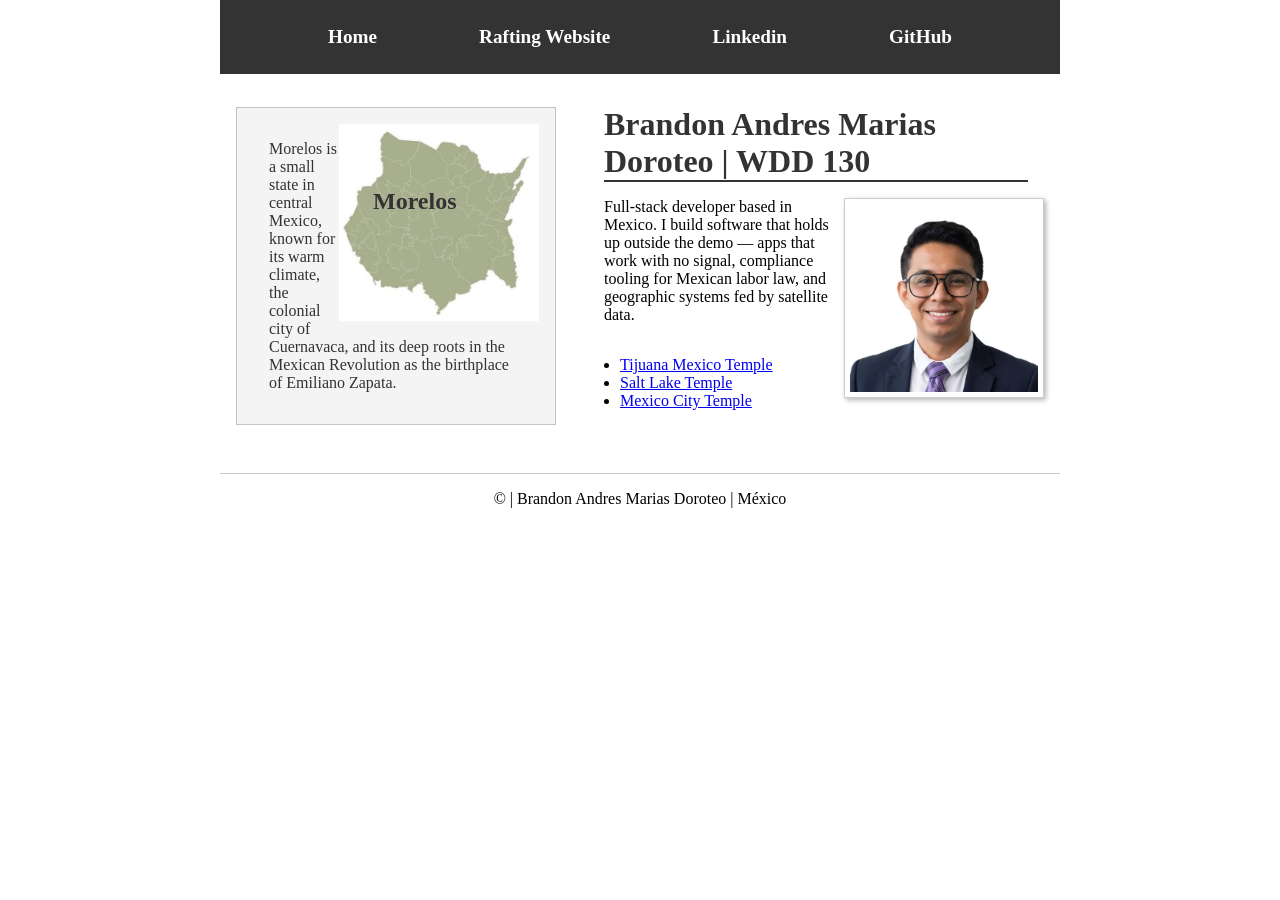
<file: index.html>
<!DOCTYPE html>
<html lang="en">

<head>
    <meta charset="UTF-8">
    <meta name="viewport" content="width=device-width, initial-scale=1.0">
    <meta name="description"
      content="Brandon Andres Marias Doroteo, a full-stack developer from Morelos, Mexico, showcasing his WDD 130 web design portfolio and coding projects.">
    <meta name="author" content="Brandon Andres Marias Doroteo">
    <title>Brandon Andres Marias Doroteo | WDD 130</title>
    <link rel="stylesheet" href="styles/styles.css">
</head>

<body>
    <header>
        <nav>
            <a href="#">Home</a>
            <a href="wwr/about.html">Rafting Website</a>
            <a href="https://www.linkedin.com/in/brandonmarias/" target="_blank"
              rel="noopener noreferrer">Linkedin</a>
            <a href="https://github.com/BrandonMarias" target="_blank"
              rel="noopener noreferrer">GitHub</a>
        </nav>
    </header>

    <div class="grid">
        <main>
            <h1>Brandon Andres Marias Doroteo | WDD 130</h1>
            <img src="images/profile.webp" alt="profile" width="200">
            <p>Full-stack developer based in Mexico. I build software that holds up outside the demo
                —
                apps that work with no signal, compliance tooling for Mexican labor law, and
                geographic systems
                fed by satellite data.</p>

            <ul class="box">
                <li><a href="https://www.churchofjesuschrist.org/temples/details/tijuana-mexico-temple?lang=spa"
                      target="_blank" rel="noopener noreferrer">Tijuana Mexico Temple</a></li>
                <li><a href="https://www.churchofjesuschrist.org/temples/details/salt-lake-temple?lang=spa"
                      target="_blank" rel="noopener noreferrer">Salt Lake Temple</a></li>
                <li><a href="https://www.churchofjesuschrist.org/temples/details/mexico-city-mexico-temple?lang=spa"
                      target="_blank" rel="noopener noreferrer">Mexico City Temple</a></li>
            </ul>
        </main>

        <aside class="box">
            <h2>Morelos</h2>
            <img src="./images/morelos.jpg" alt="Morelos">
            <p>Morelos is a small state in central Mexico, known for its warm
                climate, the colonial city of Cuernavaca, and its deep roots in the Mexican
                Revolution as the birthplace of Emiliano Zapata.</p>
        </aside>
    </div>

    <footer>
        <p>&copy; | Brandon Andres Marias Doroteo | México</p>
    </footer>
</body>

</html>
</file>
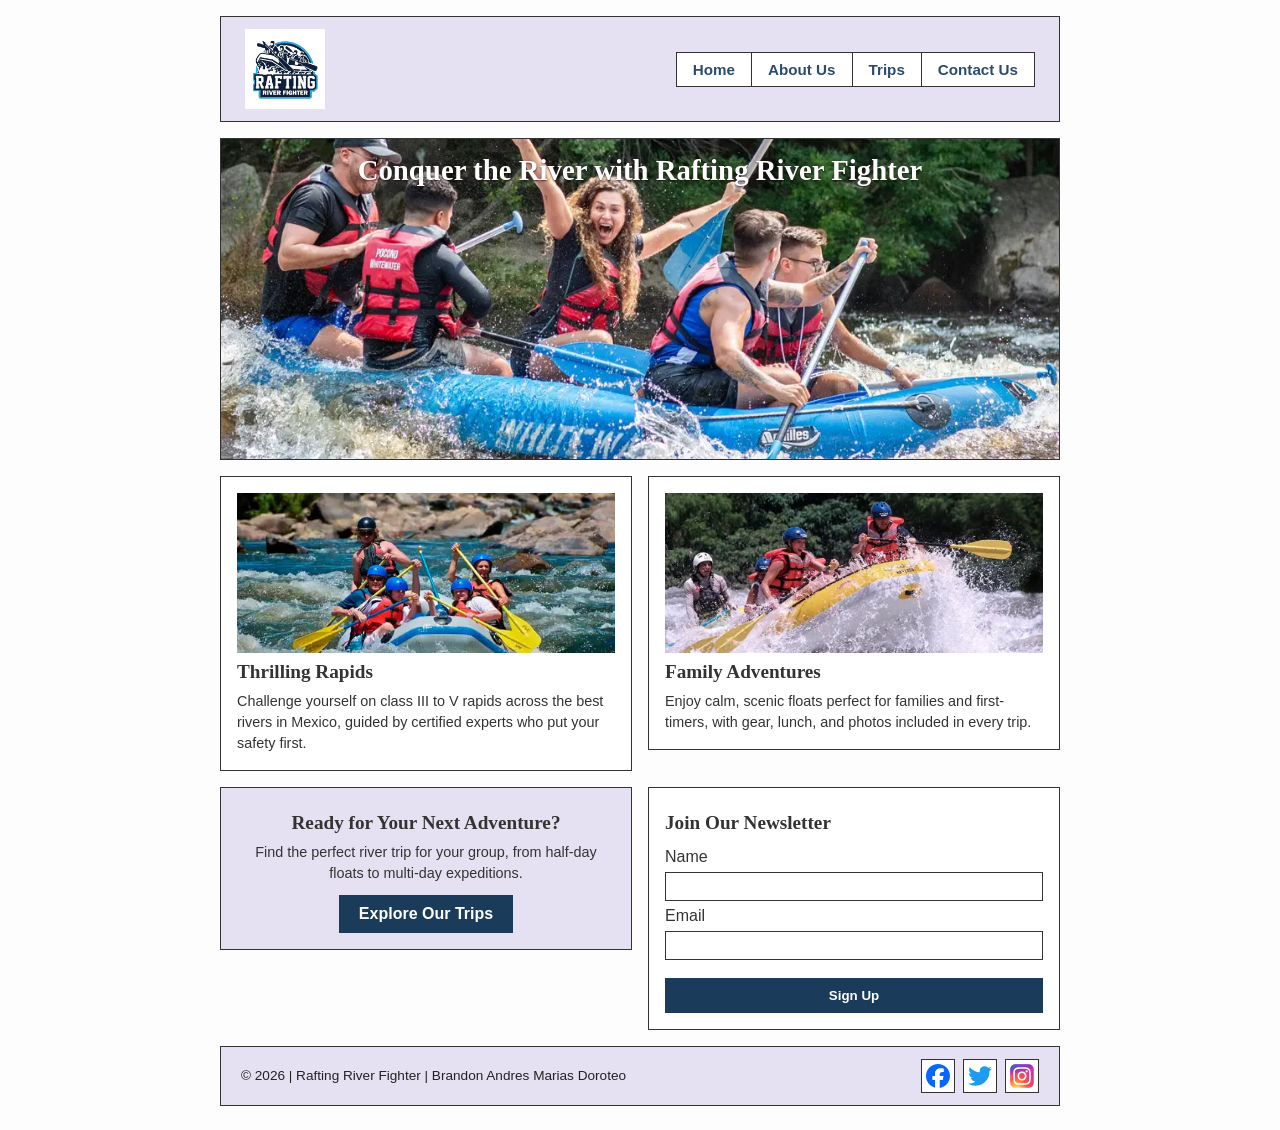
<file: wwr/index.html>
<!DOCTYPE html>
<html lang="en">

<head>
    <meta charset="UTF-8">
    <meta name="viewport" content="width=device-width, initial-scale=1.0">
    <title>Home | Rafting River Fighter</title>
    <meta name="description"
      content="Rafting River Fighter offers guided white water rafting trips in Mexico. Explore our adventures and sign up for our newsletter.">
    <meta name="author" content="Brandon Andres Marias Doroteo">
    <link rel="stylesheet" href="styles/rafting.css">
</head>

<body>
    <header>
        <img src="images/rafting-logo.webp" alt="White Water Rafting Logo" class="logo">
        <nav>
            <ul>
                <li><a href="index.html">Home</a></li>
                <li><a href="about.html">About Us</a></li>
                <li><a href="trips.html">Trips</a></li>
                <li><a href="contact.html">Contact Us</a></li>
            </ul>
        </nav>
    </header>

    <main>
        <div class="hero">
            <img src="images/rafting-hero.webp" alt="White water rafting boat descending rapids">
            <h1>Conquer the River with Rafting River Fighter</h1>
        </div>

        <section class="grid">
            <article>
                <img src="images/copalita-sm.webp" alt="Rafters paddling through Copalita rapids">
                <h2>Thrilling Rapids</h2>
                <p>Challenge yourself on class III to V rapids across the best rivers in Mexico, guided by certified experts who put your safety first.</p>
            </article>
            <article>
                <img src="images/jalcomulco-sm.webp" alt="Calm scenic float trip in Jalcomulco">
                <h2>Family Adventures</h2>
                <p>Enjoy calm, scenic floats perfect for families and first-timers, with gear, lunch, and photos included in every trip.</p>
            </article>
            <aside class="cta">
                <h2>Ready for Your Next Adventure?</h2>
                <p>Find the perfect river trip for your group, from half-day floats to multi-day expeditions.</p>
                <a href="trips.html" class="button">Explore Our Trips</a>
            </aside>
            <form class="newsletter" action="#" method="post">
                <h2>Join Our Newsletter</h2>
                <label for="name">Name</label>
                <input type="text" id="name" name="name" required>
                <label for="email">Email</label>
                <input type="email" id="email" name="email" required>
                <button type="submit" class="button">Sign Up</button>
            </form>
        </section>
    </main>

    <footer>
        <p>&copy; 2026 | Rafting River Fighter | Brandon Andres Marias Doroteo</p>
        <nav class="socialmedia">
            <a href="https://facebook.com" target="_blank" rel="noopener noreferrer">
                <img src="images/facebook-icon.svg" alt="Facebook Icon">
            </a>
            <a href="https://x.com" target="_blank" rel="noopener noreferrer">
                <img src="images/twitter-icon.svg" alt="X Icon">
            </a>
            <a href="https://instagram.com" target="_blank" rel="noopener noreferrer">
                <img src="images/instagram-icon.svg" alt="Instagram Icon">
            </a>
        </nav>
    </footer>
</body>

</html>
</file>
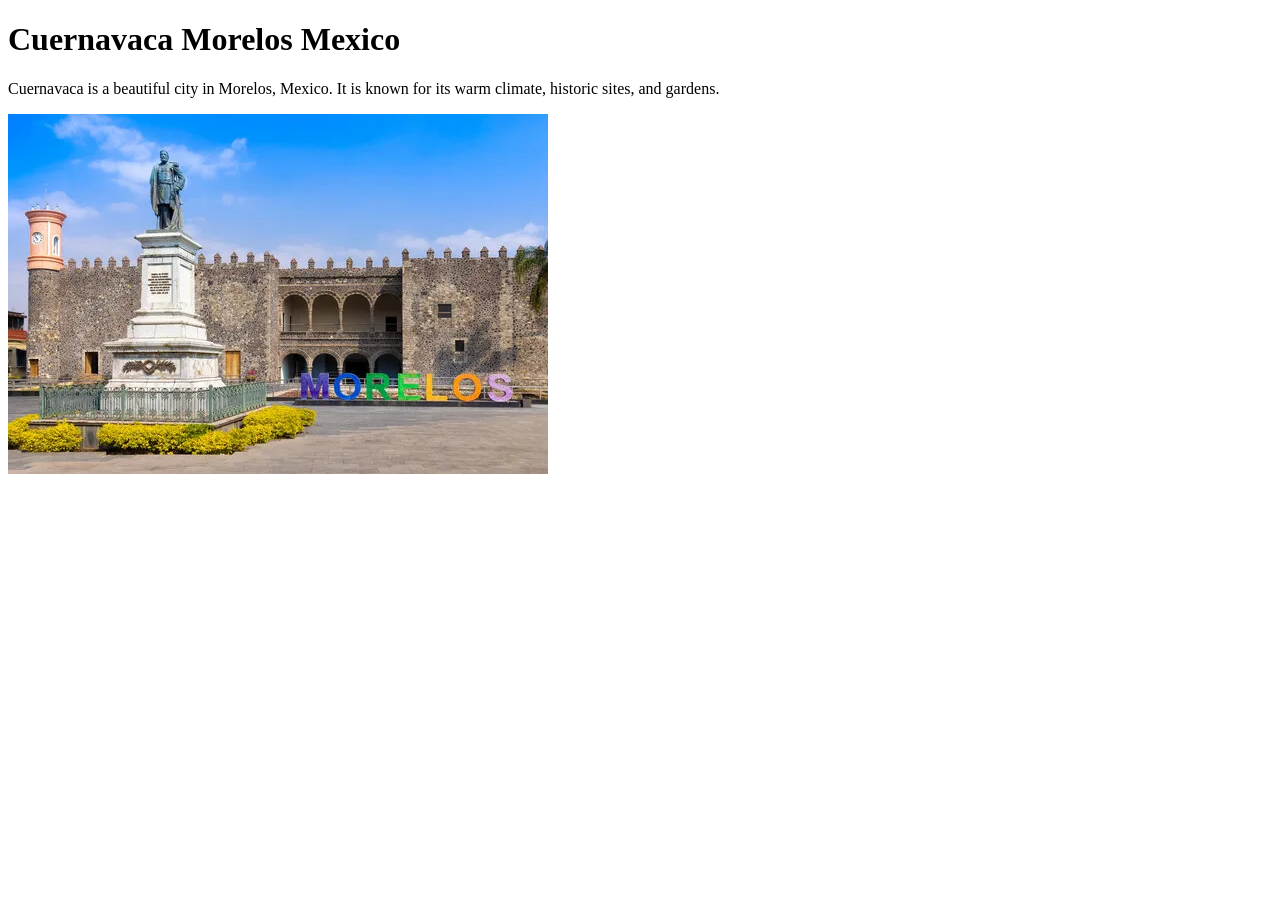
<file: week01/favorite-city.html>
<!DOCTYPE html>
<html lang="en">

<head>
    <meta charset="UTF-8">
    <meta name="viewport" content="width=device-width, initial-scale=1.0">
    <title>Favorite City</title>
</head>

<body>
    <h1>Cuernavaca Morelos Mexico</h1>
    <p>Cuernavaca is a beautiful city in Morelos, Mexico. It is known for its warm climate, historic
        sites, and gardens.</p>


    <img src="./images/cuerna.webp" alt="The Aba Nigeria Temple">

</body>
</file>
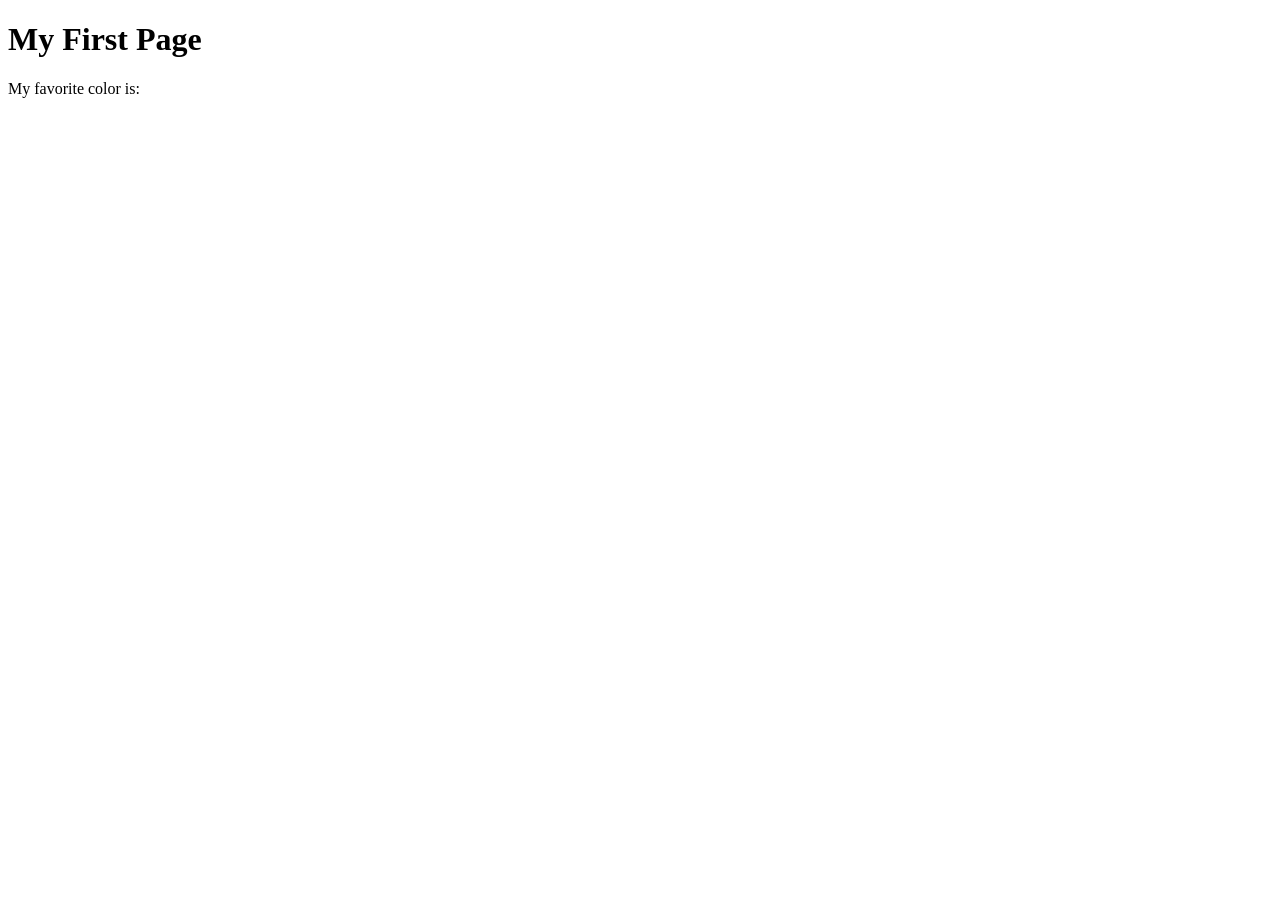
<file: week01/first-page.html>
<!DOCTYPE html>
<html lang="en">
<head>
    <meta charset="UTF-8">
    <meta name="viewport" content="width=device-width, initial-scale=1.0">
    <title>My First Page</title>
</head>
<body>
    <h1>My First Page</h1>
    <p>My favorite color is: </p>
</body>
</html>
</file>
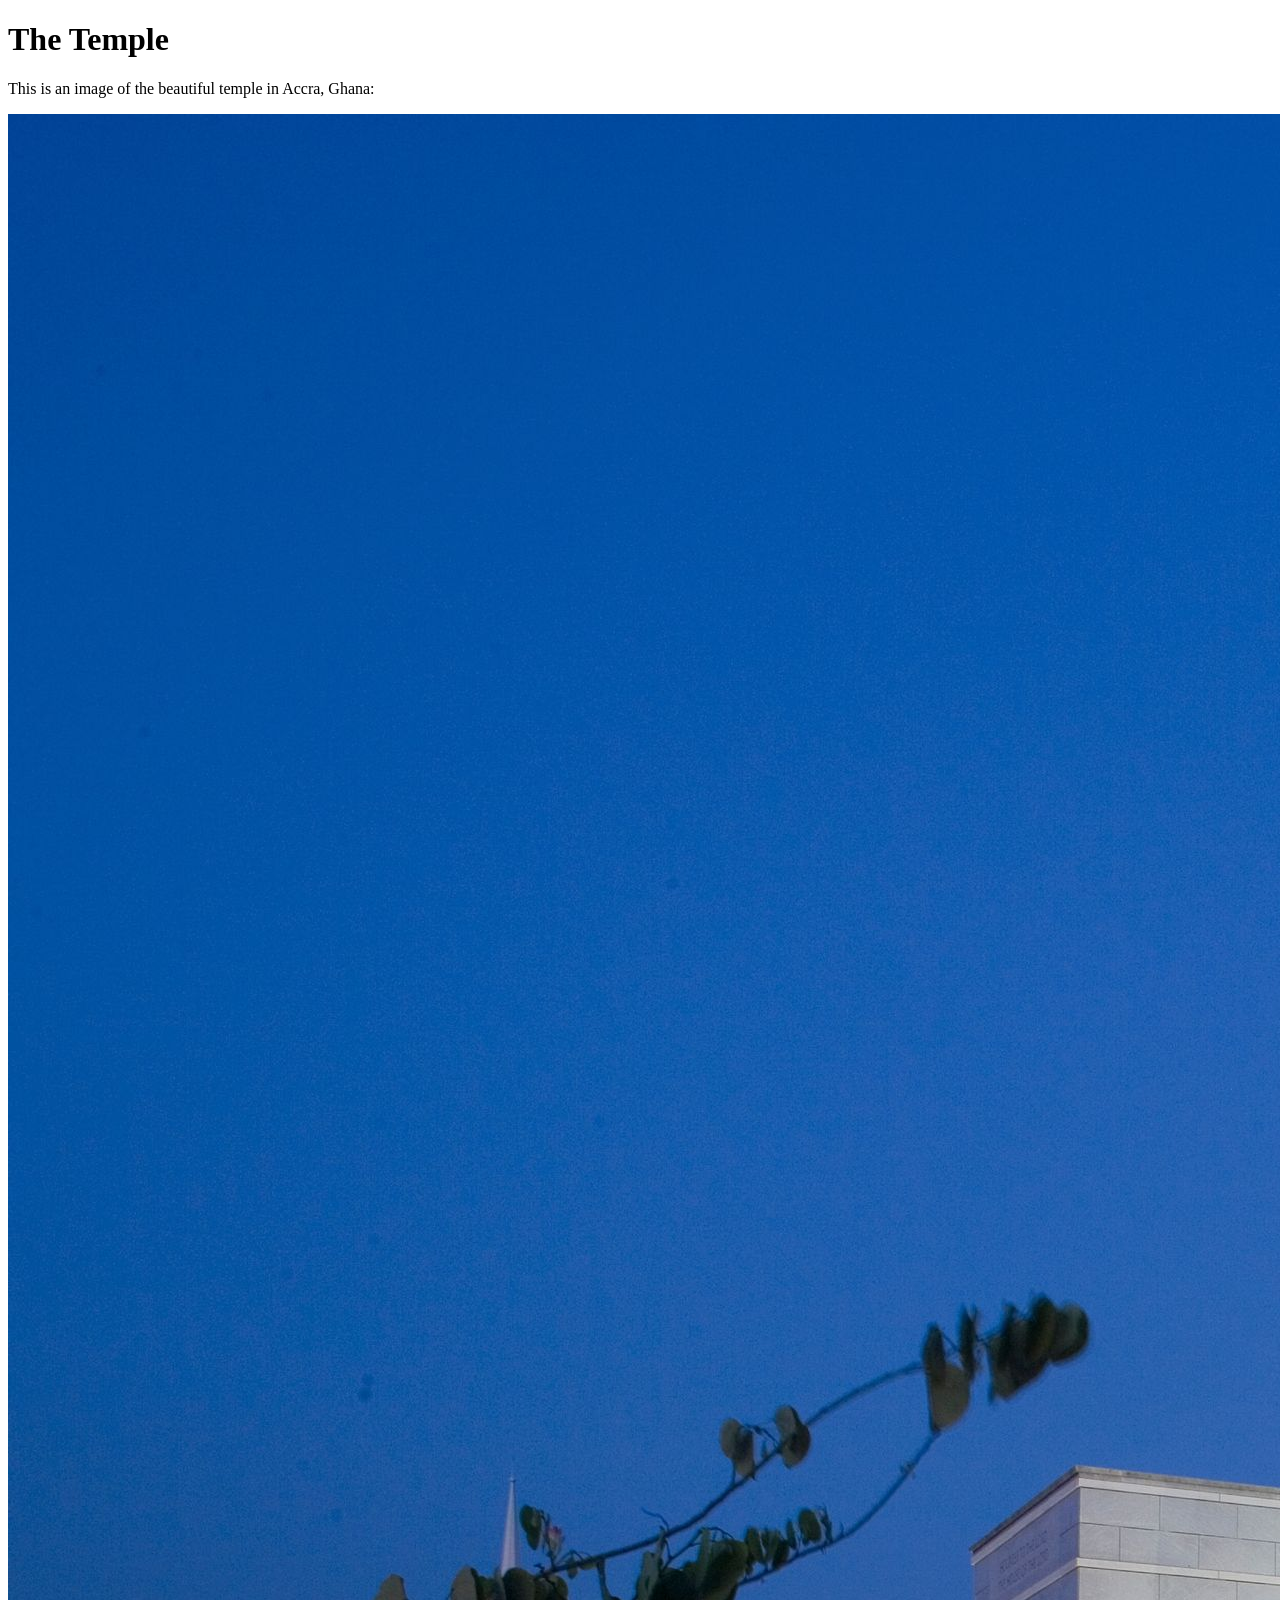
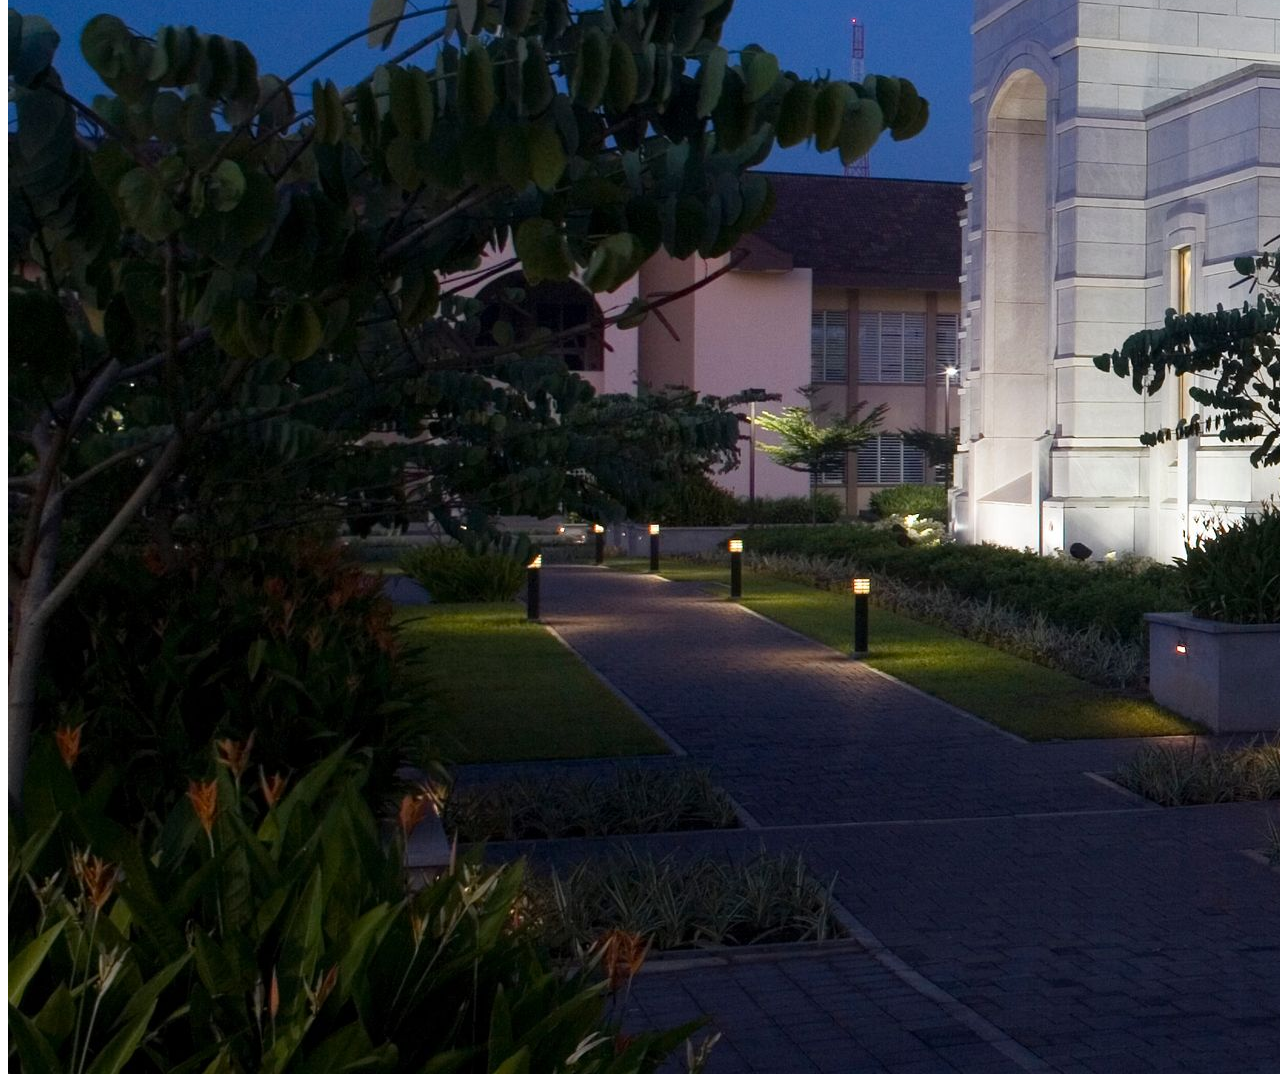
<file: week01/images.html>
<!DOCTYPE html>
<html lang="en">
<head>
    <meta charset="UTF-8">
    <meta name="viewport" content="width=device-width, initial-scale=1.0">
    <title>Temple Image</title>
</head>
<body>
    <h1>The Temple</h1>
    <p>This is an image of the beautiful temple in Accra, Ghana:</p>
    <img src="images/temple-large.jpeg" alt="The Accra Ghana Temple">
    
</body>
</html>
</file>
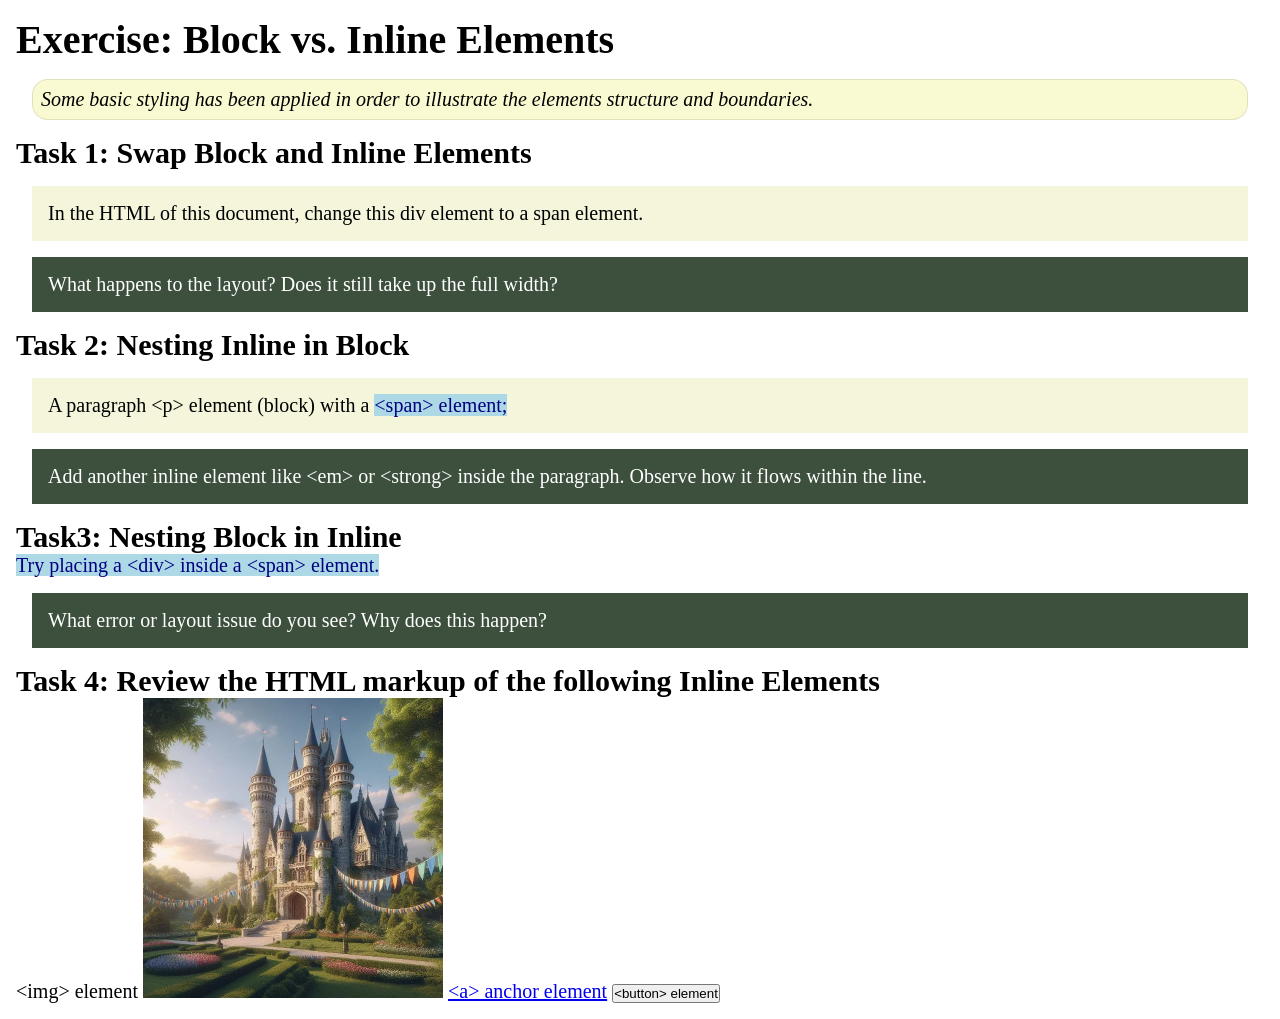
<file: week02/block-vs-inline.html>
<!DOCTYPE html>
<html lang="en">

<head>
    <meta charset="UTF-8">
    <meta name="viewport" content="width=device-width, initial-scale=1.0">
    <title>Exercise: Block vs. Inline Elements</title>
    <link rel="stylesheet" href="styles/block-vs-inline.css">
</head>

<body>
    <main>
        <h1>Exercise: Block vs. Inline Elements</h1>
        <p class="note">Some basic styling has been applied in order to illustrate the elements structure and
            boundaries.</p>

        <h2>Task 1: Swap Block and Inline Elements</h2>
        <div>In the HTML of this document, change this div element to a span element.</div>

        <p class="question">What happens to the layout? Does it still take up the full width?</p>

        <h2>Task 2: Nesting Inline in Block</h2>
        <p>A paragraph &lt;p&gt; element (block) with a <span>&lt;span&gt; element;</span></p>
        <p class="question">Add another inline element like &lt;em&gt; or &lt;strong&gt; inside the paragraph. Observe
            how it flows within the line.</p>

        <h2>Task3: Nesting Block in Inline</h2>
        <span>Try placing a &lt;div&gt; inside a &lt;span&gt; element.</span>
            <p class="question">What error or layout issue do you see? Why does this happen?</p>


            <h2>Task 4: Review the HTML markup of the following Inline Elements</h2>
        &lt;img&gt; element
        <img src="images/castle.webp" alt="placeholder image (images are inline)" width="300" height="300">
        <a href="https://churchofjesuschrist.org">&lt;a&gt; anchor element</a>
        <button type="button">&lt;button&gt; element</button>
    </main>
</body>

</html>
</file>
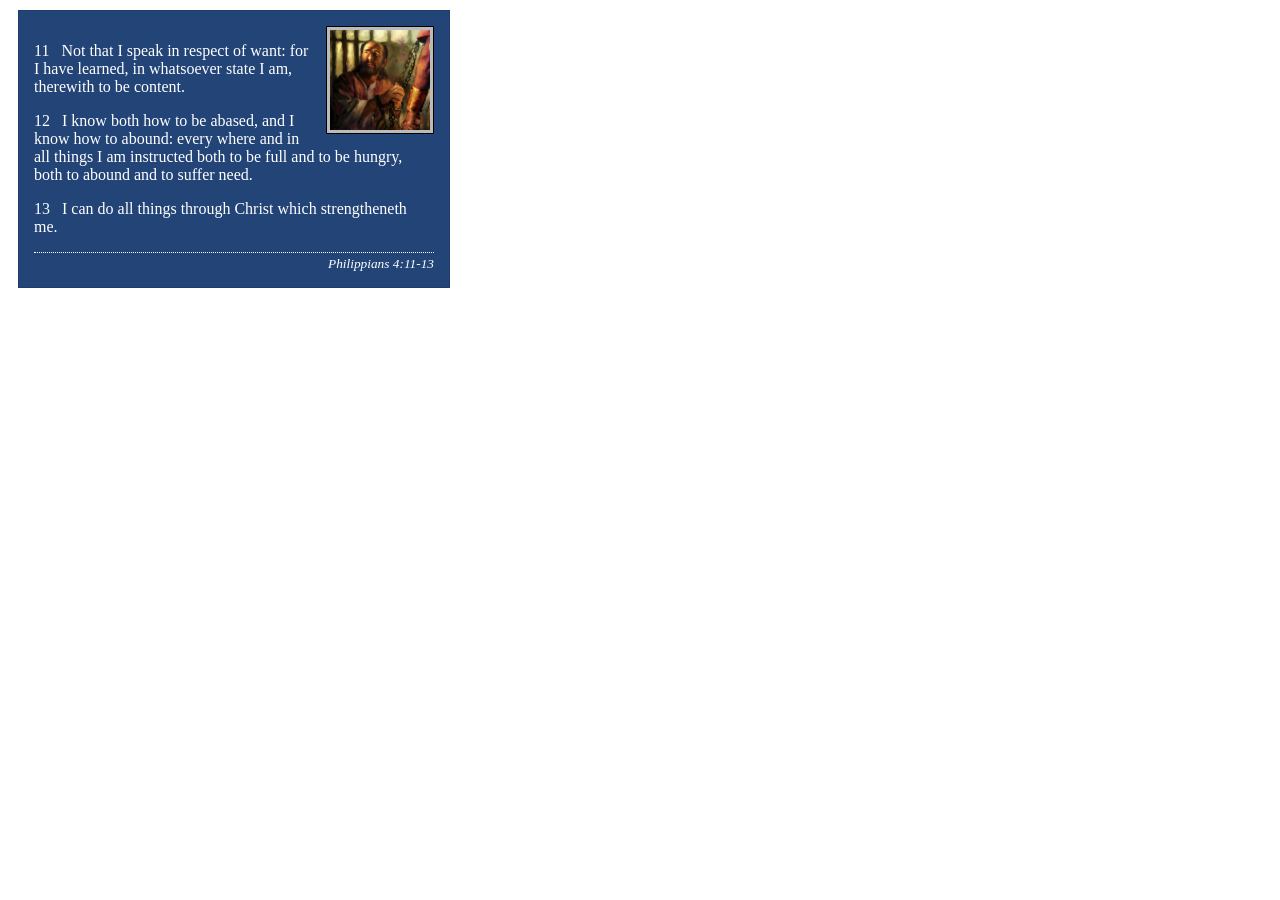
<file: week02/box-model-solution.html>
<!DOCTYPE html>
<html lang="en">
<head>
    <meta charset="UTF-8">
    <meta name="viewport" content="width=device-width, initial-scale=1.0">
    <title>Box Model Activity</title>
    <link rel="stylesheet" href="styles/box-model-solution.css">
</head>
<body>
    <main>
        <div class="callout">
            <img src="images/apostle-paul-imprisoned.webp" alt="Paul the Apostle - Imprisoned in Rome" width="200" height="200">
            <blockquote>
                <p>11 &nbsp; Not that I speak in respect of want: for I have learned, in whatsoever state I am, therewith to be content.</p>
                <p>12 &nbsp; I know both how to be abased, and I know how to abound: every where and in all things I am instructed both to be full and to be hungry, both to abound and to suffer need.</p>
                <p>13 &nbsp; I can do all things through Christ which strengtheneth me.</p>
            </blockquote>
            <cite>Philippians 4:11-13</cite>
        </div>
    </main>
</body>
</html>
</file>
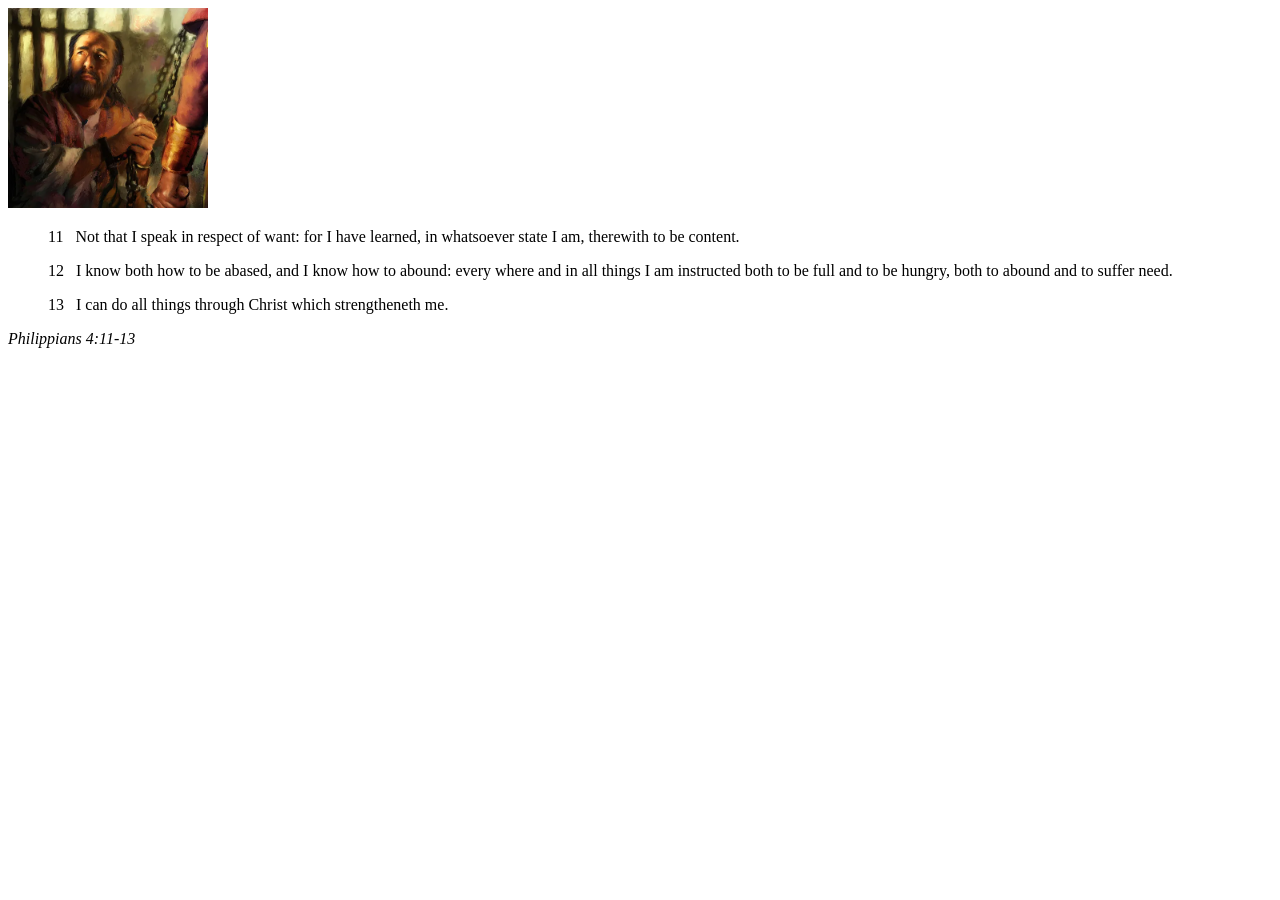
<file: week02/box-model.html>
<!DOCTYPE html>
<html lang="en">
<head>
    <meta charset="UTF-8">
    <meta name="viewport" content="width=device-width, initial-scale=1.0">
    <title>Box Model Activity</title>
</head>
<body>
    <main>
        <div class="callout">
            <img src="images/apostle-paul-imprisoned.webp" alt="Paul the Apostle - Imprisoned in Rome" width="200" height="200">
            <blockquote>
                <p>11 &nbsp; Not that I speak in respect of want: for I have learned, in whatsoever state I am, therewith to be content.</p>
                <p>12 &nbsp; I know both how to be abased, and I know how to abound: every where and in all things I am instructed both to be full and to be hungry, both to abound and to suffer need.</p>
                <p>13 &nbsp; I can do all things through Christ which strengtheneth me.</p>
            </blockquote>
            <cite>Philippians 4:11-13</cite>
        </div>
    </main>
</body>
</html>
</file>
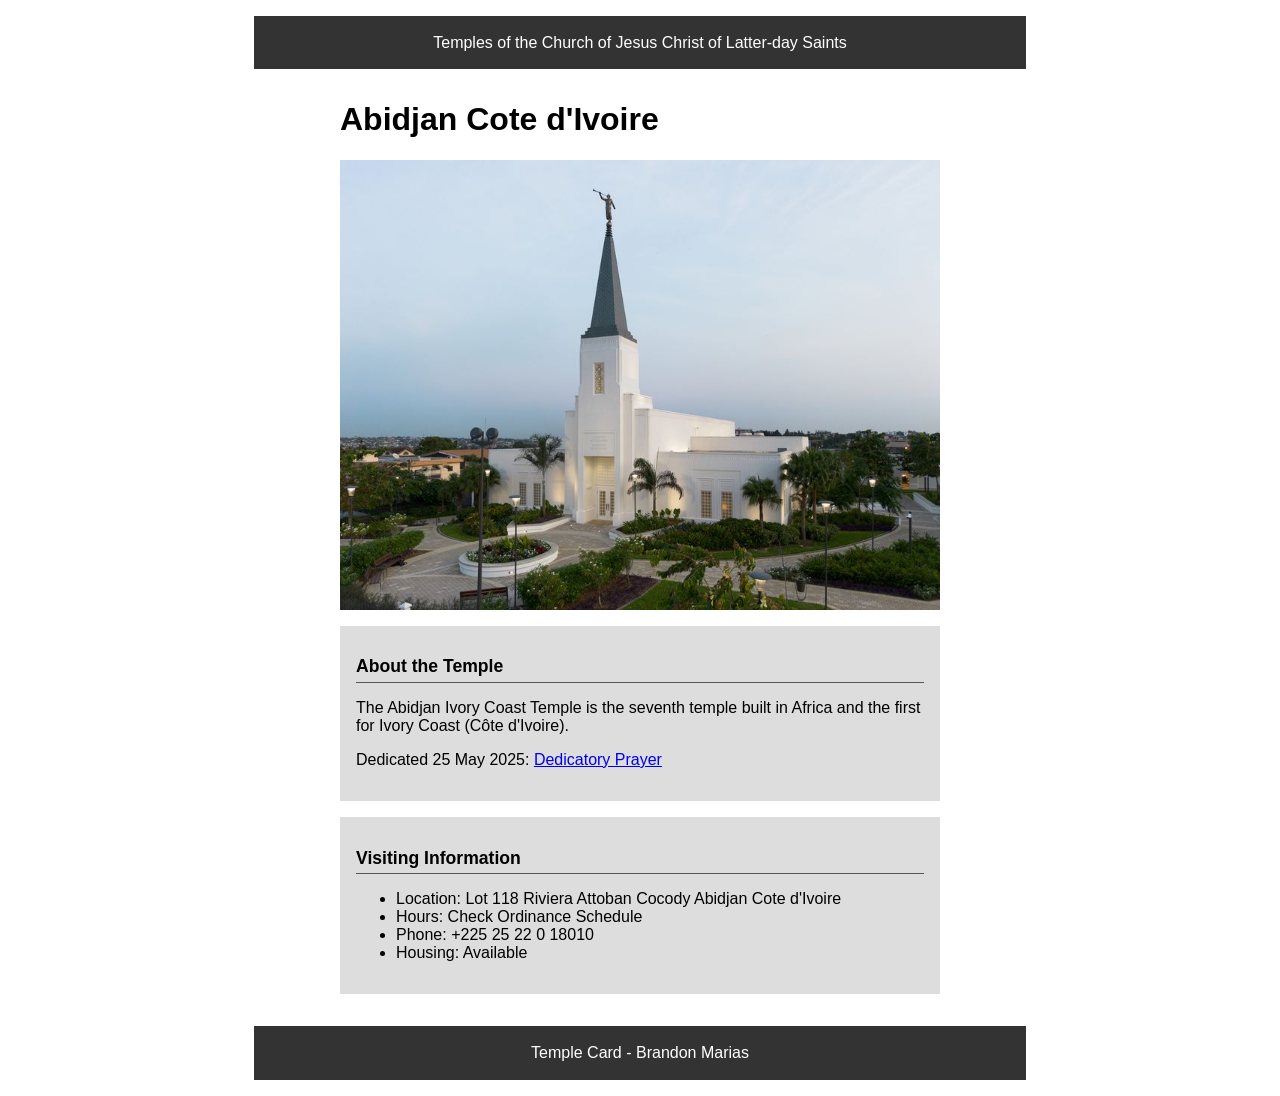
<file: week02/temple.html>
<!DOCTYPE html>
<html lang="en">

<head>
    <meta charset="UTF-8">
    <meta name="viewport" content="width=device-width, initial-scale=1.0">
    <link rel="stylesheet" href="styles/temple.css">
</head>

<body>
    <header>
        <p>Temples of the Church of Jesus Christ of Latter-day Saints</p>
    </header>
    <main>
        <h1>Abidjan Cote d'Ivoire</h1>
        <picture>
            <img src="images/abidjan-ivory-coast.jpeg" alt="Abidjan Cote d'Ivoire Temple">
        </picture>
        <section>
            <h2>About the Temple</h2>
            <p>The Abidjan Ivory Coast Temple is the seventh temple built in Africa and the first
                for Ivory Coast (Côte
                d'Ivoire).</p>
            <p>Dedicated 25 May 2025: <a
                  href="https://www.churchofjesuschrist.org/temples/dedicatory-prayer/abidjan-ivory-coast-temple/2025-05-25?lang=eng"
                  target="_blank" rel="noopener noreferrer">Dedicatory Prayer</a></p>
        </section>
        <section>
            <h2>Visiting Information</h2>
            <ul>
                <li>Location: Lot 118 Riviera Attoban Cocody Abidjan Cote d'Ivoire</li>
                <li>Hours: Check Ordinance Schedule</li>
                <li>Phone: +225 25 22 0 18010</li>
                <li>Housing: Available</li>
            </ul>
        </section>
    </main>
    <footer>
        <p>Temple Card - Brandon Marias</p>
    </footer>
</body>

</html>
</file>
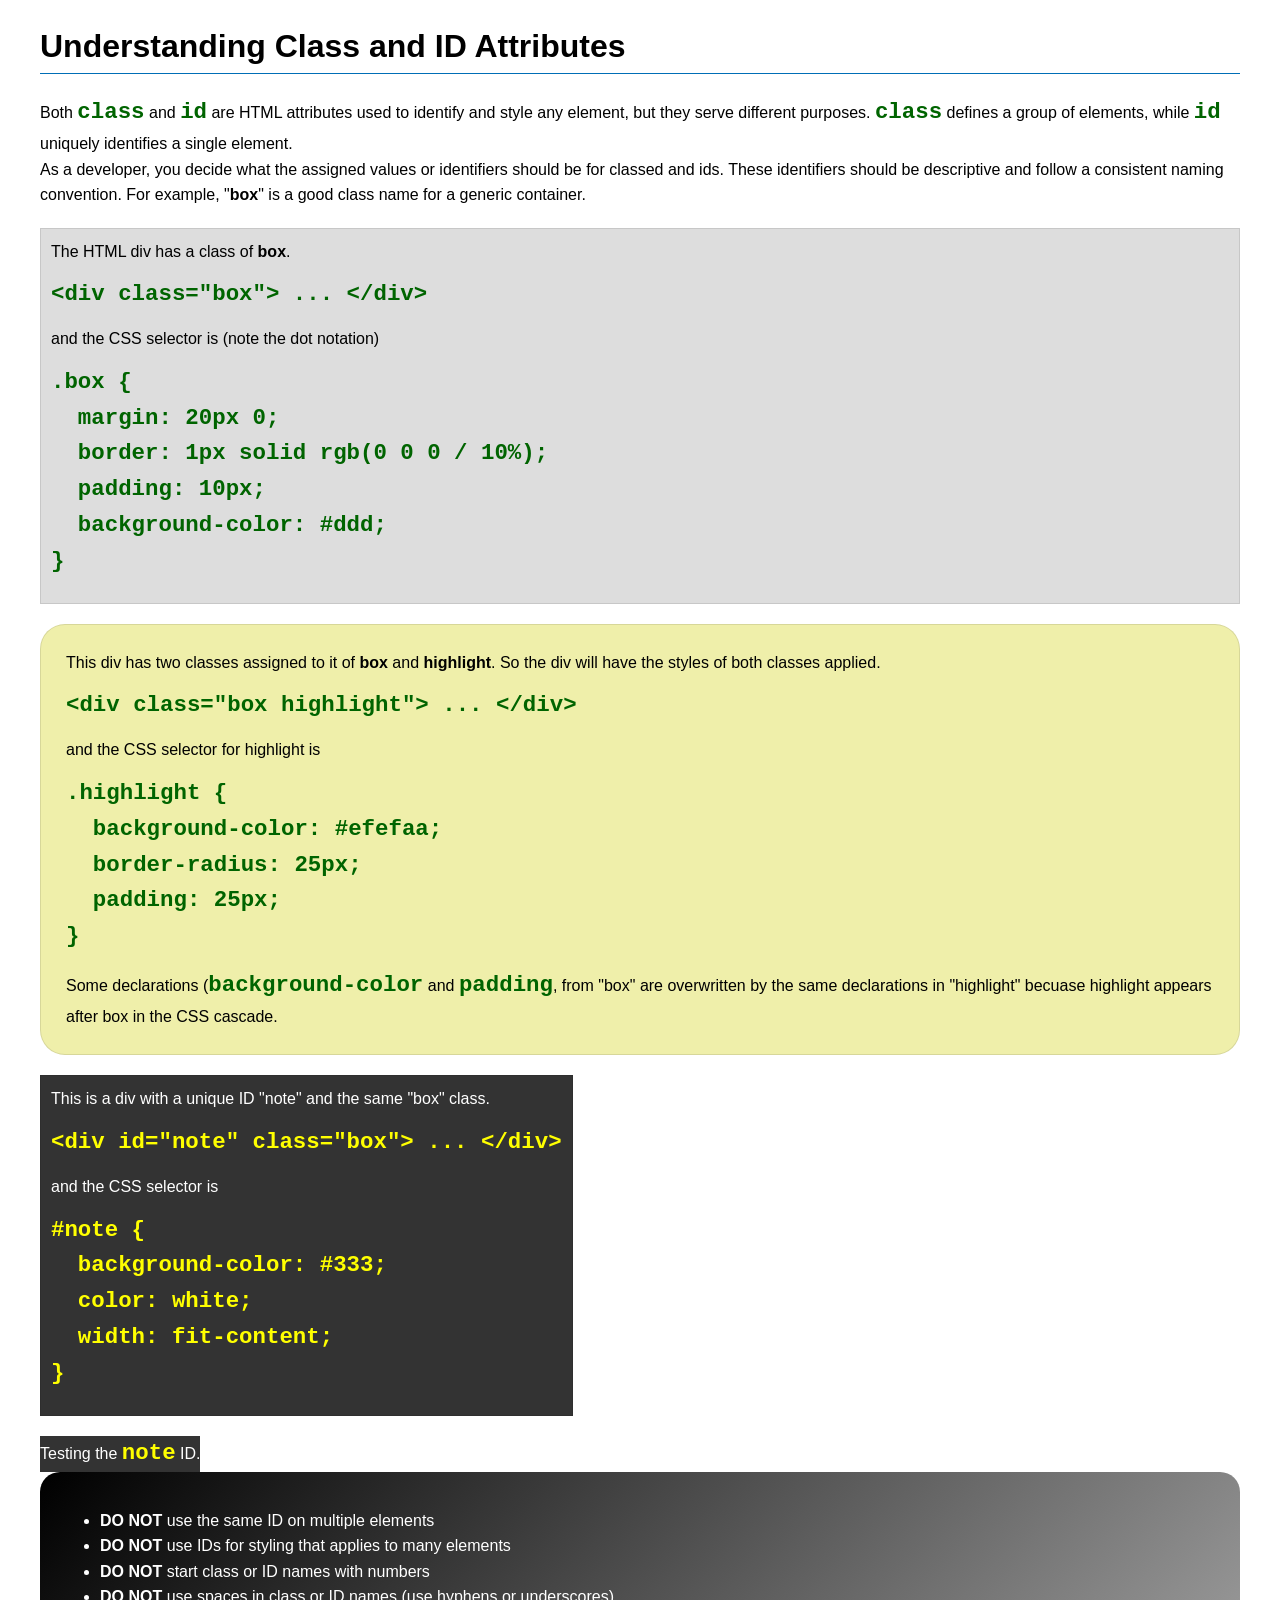
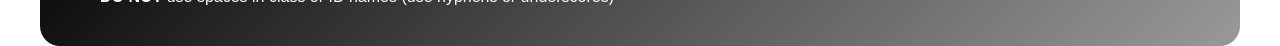
<file: week03/class-and-id.html>
<!DOCTYPE html>
<html lang="en">

<head>
    <meta charset="UTF-8">
    <meta name="viewport" content="width=device-width, initial-scale=1.0">
    <title>Class vs ID Attributes</title>
    <link rel="stylesheet" href="styles/class-and-id.css">
</head>

<body>
    <h1>Understanding Class and ID Attributes</h1>
    <p>Both <code>class</code> and <code>id</code> are HTML attributes used to identify and style any element, but they
        serve different purposes. <code>class</code> defines a group of elements, while <code>id</code> uniquely
        identifies a single element.</p>
    <p>As a developer, you decide what the assigned values or identifiers should be for classed and ids. These
        identifiers should be
        descriptive and follow a consistent naming convention. For example, "<strong>box</strong>" is a good class name
        for a generic container.</p>
    <div class="box">
        <p>The HTML div has a class of <strong>box</strong>.</p>
        <pre><code class="html">&lt;div class="box"&gt; ... &lt;/div&gt;</code></pre>
        and the CSS selector is (note the dot notation)
        <pre><code class="css">.box {
  margin: 20px 0;
  border: 1px solid rgb(0 0 0 / 10%);
  padding: 10px;
  background-color: #ddd; 
}</code></pre>
    </div>

    <div class="box highlight">
        <p>This div has two classes assigned to it of <strong>box</strong> and <strong>highlight</strong>. So the div
            will have the styles of both classes applied.</p>
        <pre><code class="html">&lt;div class="box highlight"&gt; ... &lt;/div&gt;</code></pre>
        and the CSS selector for highlight is
        <pre><code class="css">.highlight {
  background-color: #efefaa;
  border-radius: 25px;
  padding: 25px;
}</code></pre>
<p>Some declarations (<code>background-color</code> and <code>padding</code>, from "box" are overwritten by the same declarations in "highlight" becuase highlight appears after box in the CSS cascade.</p>
    </div>

    <div id="note" class="box">
        <p>This is a div with a unique ID "note" and the same "box" class.</p>
        <pre><code class="html">&lt;div id="note" class="box"&gt; ... &lt;/div&gt;</code></pre>
        and the CSS selector is
        <pre><code class="css">#note {
  background-color: #333;
  color: white;
  width: fit-content;
}</code></pre>
    </div>

    <div id="note">
        <p>Testing the <code>note</code> ID.</p>
    </div>

    <section id="best-practice">
        <ul>
            <li><strong>DO NOT</strong> use the same ID on multiple elements</li>
            <li><strong>DO NOT</strong> use IDs for styling that applies to many elements</li>
            <li><strong>DO NOT</strong> start class or ID names with numbers</li>
            <li><strong>DO NOT</strong> use spaces in class or ID names (use hyphens or underscores)</li>
        </ul>
    </section>




</body>

</html>
</file>
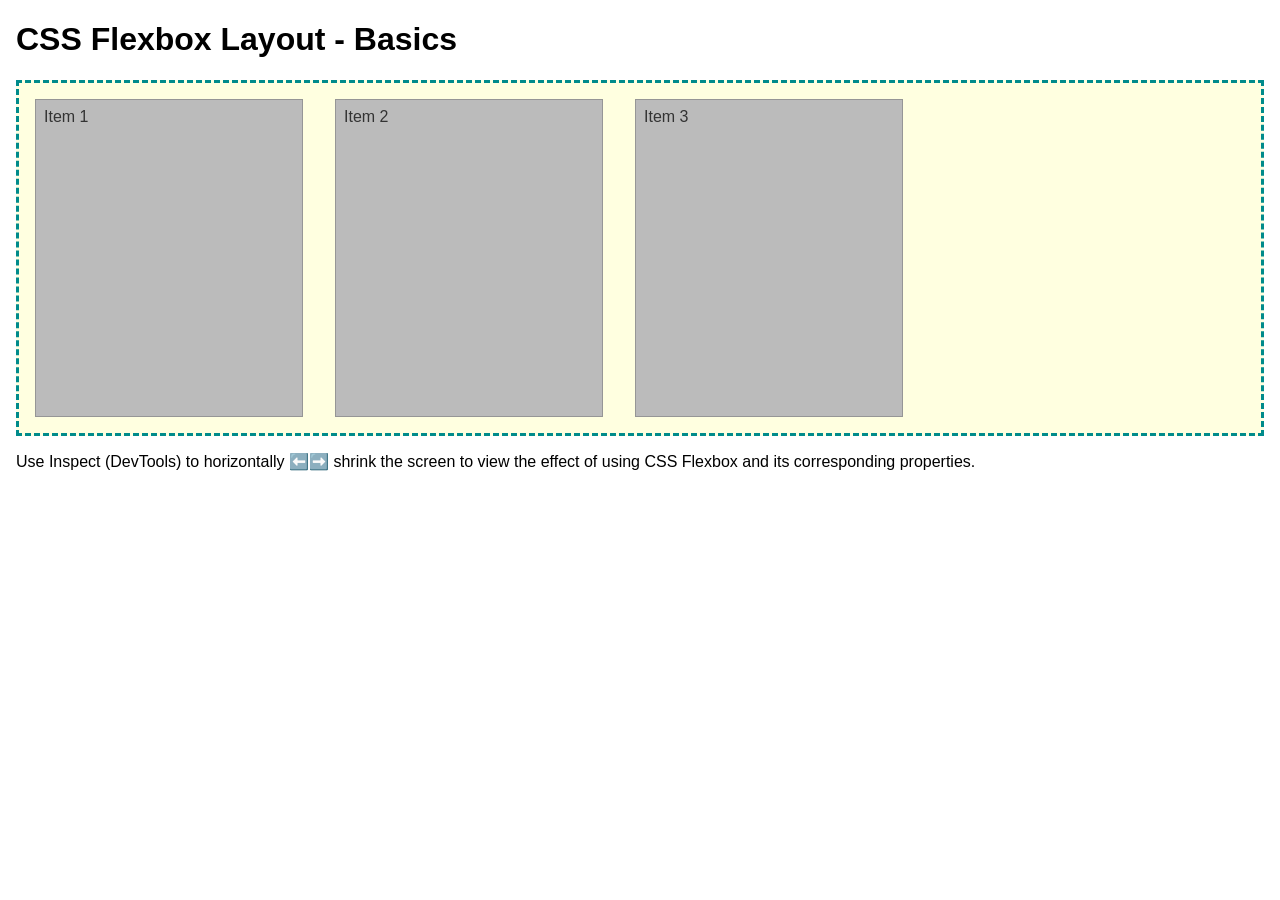
<file: week04/flexbox-layout.html>
<!DOCTYPE html>
<html lang="en">
<head>
    <meta charset="UTF-8">
    <meta name="viewport" content="width=device-width, initial-scale=1.0">
    <title>CSS Flexbox Layout - Basics</title>
    <link rel="stylesheet" href="styles/flexbox.css">
</head>
<body>
    <main>
        <h1>CSS Flexbox Layout - Basics</h1>
        <div class="flex-container">
            <div class="flex-item item1">Item 1</div>
            <div class="flex-item item2">Item 2</div>
            <div class="flex-item item3">Item 3</div>
        </div>
        <p>Use Inspect (DevTools) to horizontally ⬅️➡️ shrink the screen to view the effect of using CSS Flexbox and its corresponding properties.</p>
    </main>
</body>
</html>
</file>
<file: styles/styles.css>
* {
  margin: 0;
  padding: 0;
  box-sizing: border-box;
}

/* Shared width and centering */
header, .grid, footer {
  max-width: 840px;
  margin: 0 auto;
}

/* Grid Layout */
.grid {
  display: grid;
  align-items: center;
}

main {
  grid-column: 2/3;
  margin: 1rem;
}

aside {
  width: 20rem;
  position: relative;
  grid-column: 1/2;
  grid-row: 1/2;
  margin: 15px;
  border: 1px solid rgba(0, 0, 0, .2);
  padding: 15px;
  background-color: #f4f4f4;
  color: #333;
}

nav {
  background-color: #333;
  padding: 1rem;
  display: flex;
  justify-content: space-evenly;
  align-items: center;
}

nav a {
  color: #fff;
  padding: 10px;
  display: block;
  text-decoration: none;
  font-size: 1.2rem;
  font-weight: 700;
}

h1 {
  color: #333;
  border-bottom: 2px solid #333;
  margin: 1rem;
}

img {
  width: 100%;
  height: auto;
}

main img {
  width: 200px;
  height: auto;
  border: 1px solid rgba(0, 0, 0, .2);
  padding: 5px;
  box-shadow: 2px 2px 5px rgba(0, 0, 0, .3);
  float: right;
}

p {
  padding: 0;
  margin: 1rem;
}

aside h2 {
  position: absolute;
  top: 5rem;
  left: 8.5rem;
}

aside img {
  width: 200px;
  height: auto;
  float: right;
}

footer {
  margin-top: 15px;
  border-top: 1px solid rgba(0, 0, 0, .2);
  text-align: center;
}

/* Class Selectors */
.box {
  margin: 1rem;
  padding: 1rem;
}
</file>
<file: wwr/styles/rafting.css>
:root {
  --primary-color: #1a3c5a;
  --accent1-color: #2b4c6f;
  --accent2-color: #ffffff;
  --neutral-bg: #e6e0f3;
  --border-color: #333333;
  --heading-font: "Georgia", "Times New Roman", serif;
  --body-font: Arial, Helvetica, sans-serif;
}

/* Reset y caja */
* {
  margin: 0;
  padding: 0;
  box-sizing: border-box;
}

body {
  font-family: var(--body-font);
  color: #333333;
  background-color: #fdfdfd;
}

header, main, footer {
  width: 840px;
  max-width: 95%;
  margin: 0 auto;
}

/* =========================================
   1. HEADER: CSS Grid para el layout
   ========================================= */
header {
  display: grid;
  grid-template-columns: 150px 1fr;
  align-items: center;
  background-color: var(--neutral-bg);
  padding: 12px 24px;
  border: 1px solid var(--border-color);
  margin-top: 16px;
}

header .logo {
  max-height: 80px;
  width: auto;
  display: block;
}

/* =========================================
   2. NAV: CSS Flex para los enlaces
   ========================================= */
header nav {
  display: flex;
  justify-content: flex-end;
}

header nav ul {
  display: flex;
  list-style: none;
  background-color: #ffffff;
  border: 1px solid var(--border-color);
}

header nav ul li {
  border-right: 1px solid var(--border-color);
}

header nav ul li:last-child {
  border-right: none;
}

header nav ul li a {
  display: block;
  padding: 8px 16px;
  text-decoration: none;
  color: var(--accent1-color);
  font-size: 0.95rem;
  font-weight: 600;
  transition: background-color 0.2s, color 0.2s;
}

header nav ul li a:hover {
  background-color: var(--primary-color);
  color: var(--accent2-color);
}

/* =========================================
   3. HERO SECTION
   ========================================= */
.hero {
  position: relative;
  margin-top: 16px;
  border: 1px solid var(--border-color);
  background-color: #fff;
}

.hero > img {
  display: block;
  width: 100%;
  height: 320px;
  object-fit: cover;
}

.hero h1 {
  position: absolute;
  top: 15px;
  width: 100%;
  text-align: center;
  font-family: var(--heading-font);
  font-size: 1.8rem;
  color: #fffefe;
  text-shadow: 0 1px 2px rgba(22, 2, 2, 0.66);
}

.hero article {
  position: absolute;
  bottom: 20px;
  left: 30px;
  right: 30px;
  background-color: rgba(255, 255, 255, 0.9);
  border: 1px solid var(--border-color);
  padding: 16px;
  display: flex;
  flex-direction: row-reverse;
  align-items: center;
  gap: 16px;
}

.hero article img {
  float: right;
  width: 85px;
  height: 85px;
  object-fit: cover;
  border: 1px solid var(--border-color);
  flex-shrink: 0;
}

.hero article p {
  font-size: 0.9rem;
  line-height: 1.45;
  color: #222222;
  margin: 0;
}

/* =========================================
   4. HISTORY SECTION (Layout de 3 columnas)
   ========================================= */
.history {
  margin-top: 16px;
  border: 1px solid var(--border-color);
  padding: 16px 20px;
  background-color: #ffffff;
}

.history h2 {
  font-family: var(--heading-font);
  text-align: center;
  font-size: 1.35rem;
  margin-bottom: 14px;
  color: #111111;
}

.history-content {
  display: grid;
  grid-template-columns: 1fr 180px 1fr;
  gap: 16px;
  align-items: center;
}

.history-content p {
  font-size: 0.88rem;
  line-height: 1.45;
  text-align: justify;
}

.history-content img {
  width: 100%;
  height: 120px;
  object-fit: cover;
  border: 1px solid var(--border-color);
  display: block;
}

/* =========================================
   5. ADVENTURE SECTION (5 figures horizontales)
   ========================================= */
.adventure {
  margin-top: 16px;
  border: 1px solid var(--border-color);
  padding: 16px 16px 24px 16px;
  background-color: #ffffff;
}

.adventure h2 {
  font-family: var(--heading-font);
  text-align: center;
  font-size: 1.35rem;
  margin-bottom: 16px;
  color: #111111;
}

.adventure-gallery {
  display: grid;
  grid-template-columns: repeat(5, 1fr);
  gap: 12px;
}

.adventure-gallery figure {
  margin: 0;
  text-align: center;
}

.adventure-gallery figure img {
  width: 100%;
  height: 95px;
  object-fit: cover;
  border: 1px solid #777777;
  display: block;
}

.adventure-gallery figcaption {
  margin-top: 6px;
  font-size: 0.8rem;
  color: #333333;
}

/* =========================================
   6. FOOTER: Redes a la derecha
   ========================================= */
footer {
  margin-top: 16px;
  margin-bottom: 24px;
  background-color: var(--neutral-bg);
  border: 1px solid var(--border-color);
  padding: 12px 20px;
  display: flex;
  justify-content: space-between;
  align-items: center;
}

footer p {
  font-size: 0.85rem;
  color: #222222;
}

.socialmedia {
  display: flex;
  gap: 8px;
}

.socialmedia a {
  display: inline-flex;
  align-items: center;
  justify-content: center;
  border: 1px solid var(--border-color);
  background-color: #ffffff;
  padding: 4px;
  text-decoration: none;
}

.socialmedia img {
  width: 24px;
  height: 24px;
  display: block;
}
.company {
  margin-top: 16px;
  text-align: center;
  font-weight: 600;
}

.company h1 {
  font-family: var(--heading-font);
  font-weight: normal;
}

.contact {
  display: grid;
  grid-template-columns: 1fr 1fr;
  gap: 24px;
  margin-top: 16px;
}

.contact iframe {
  width: 100%;
  height: 100%;
  min-height: 250px;
  border: 1px solid var(--border-color);
}

.contact form {
  display: flex;
  flex-direction: column;
  gap: 8px;
}

.contact fieldset {
  border: none;
  display: flex;
  flex-direction: column;
  gap: 4px;
}

.contact input[type="text"],
.contact input[type="email"],
.contact textarea {
  padding: 6px;
  border: 1px solid var(--border-color);
}

.contact button {
  padding: 10px;
  background-color: var(--primary-color);
  color: var(--accent2-color);
  border: none;
  font-weight: 600;
  cursor: pointer;
}

.contact button:hover {
  background-color: var(--accent1-color);
}

.staff {
  margin-top: 16px;
  border: 1px solid var(--border-color);
  padding: 16px;
  text-align: center;
}

.staff-list {
  display: flex;
  justify-content: space-around;
  margin-top: 12px;
}

.staff-list img {
  width: 120px;
  height: 100px;
  object-fit: cover;
}

.grid {
  display: grid;
  grid-template-columns: 1fr 1fr;
  gap: 16px;
  margin-top: 16px;
  align-items: start;
}

.trips {
  grid-template-columns: repeat(3, 1fr);
}

.info {
  grid-template-columns: 2fr 1fr;
}

.grid article,
.cta,
.newsletter {
  border: 1px solid var(--border-color);
  padding: 16px;
  background-color: #ffffff;
}

.grid h2 {
  font-family: var(--heading-font);
  font-size: 1.2rem;
  margin: 8px 0;
}

.grid p {
  font-size: 0.9rem;
  line-height: 1.45;
}

.grid img {
  width: 100%;
  height: 160px;
  object-fit: cover;
  display: block;
}

.cta {
  background-color: var(--neutral-bg);
  text-align: center;
}

.button {
  display: inline-block;
  margin-top: 12px;
  padding: 10px 20px;
  background-color: var(--primary-color);
  color: var(--accent2-color);
  border: none;
  font-weight: 600;
  text-decoration: none;
  cursor: pointer;
}

.button:hover {
  background-color: var(--accent1-color);
}

.newsletter {
  display: flex;
  flex-direction: column;
  gap: 6px;
}

.newsletter input {
  padding: 6px;
  border: 1px solid var(--border-color);
}

table {
  width: 100%;
  border-collapse: collapse;
  font-size: 0.9rem;
}

caption {
  font-family: var(--heading-font);
  font-size: 1.2rem;
  margin-bottom: 8px;
}

th,
td {
  border: 1px solid var(--border-color);
  padding: 8px;
  text-align: left;
}

th {
  background-color: var(--primary-color);
  color: var(--accent2-color);
}

@media (max-width: 600px) {
  .grid {
    grid-template-columns: 1fr;
  }
}
</file>
<file: week02/styles/block-vs-inline.css>
* {
    margin: 0;
    padding: 0;
}

body {
    font-size: 20px;
    margin: 1rem;
}

p,
div {
    background-color: beige;
    margin: 1rem;
    padding: 1rem;
}

span {
    color: navy;
    background-color: lightblue;
}

code {
    margin: 0;
    padding: 0;
    color: green;
    font-size: 1.2rem;
}

.note {
    font-style: italic;
    background-color: lightgoldenrodyellow;
    border-radius: 1rem;
    border: 1px solid rgb(0 0 0 / 10%);
    margin: 1rem;
    padding: .5rem;
}

.question {
    background-color: #3d503d;
    color: #fff;
}
</file>
<file: week02/styles/box-model-solution.css>
.callout {
    max-width: 400px;
    margin: 10px;
    border: 1px solid rgba(0, 0, 0, .1);
    padding: 15px;
    background-color: #247;
    color: #fff;
}

.callout img {
    float: right;
    margin: 0 0 10px 15px;
    border: 1px solid #000;
    padding: 3px;
    background-color: #bbb;
    width: 100px;
    height: auto;

}

blockquote {
    margin: 0;
}

cite {
    display: block;
    border-top: 1px dotted #fff;
    padding-top: 3px;
    text-align: right;
    font-size: smaller;
}
</file>
<file: week02/styles/temple.css>
body {
    font-family: Arial, sans-serif;
    background-color: #ffffff;
    margin: 0;
}

main {
    width: 95%;
    max-width: 600px;
    margin: 2rem auto;
}

picture img {
    width: 100%;
    display: block;
}

section {
    background-color: #dddddd;
    margin-top: 1rem;
    padding: 1rem;
}

h2 {
    font-size: 1.1rem;
    border-bottom: 1px solid #555555;
    padding-bottom: 0.3rem;
}

header, footer {
    background-color: #333333;
    color: white;
    text-align: center;
    padding: .1rem;
    width: 60%;
    margin: 1rem auto;
}
</file>
<file: week03/styles/class-and-id.css>
body {
    font-family: Arial, sans-serif;
    line-height: 1.6;
    margin: 0;
    padding: 0 40px;
}

h1 {
    border-bottom: 1px solid rgb(0 110 182);
    padding-bottom: 0;
}



p {
    margin: 0;
}

code {
    color: darkgreen;
    font-weight: 700;
    font-size: 1.4rem;
}

/* Class examples - can be reused */

.box {
    margin: 20px 0;
    border: 1px solid rgb(0 0 0 / 10%);
    padding: 10px;
    background-color: #ddd; /* this is shorthand for #dddddd */
}

.highlight {
    background-color: #efefaa;
    border-radius: 25px;
    padding: 25px;
}

/* ID examples - should be unique */

#note {
    background-color: #333;
    color: white;
    width: fit-content;
}

#note code {
    color: yellow;
}

#best-practice {
    background: linear-gradient(135deg, #000 0%, #999 100%);
    color: white;
    border-radius: 20px;
    padding: 20px
}
</file>
<file: week04/styles/flexbox.css>
body {
    font-family: Helvetica, Arial, sans-serif;
    margin: 1rem;
}

.flex-container {
    border: 3px dashed darkcyan;
    background-color: lightyellow;
    display: flex;
    flex-wrap: wrap;
}

.flex-item {
    width: 250px;
    margin: 1rem;
    border: 1px solid rgb(0 0 0 / 20%);
    padding: 0.5rem;
    background-color: #bbb;
    color: #333;
}

.item1 {
    min-height: 100px;
}

.item2 {
    min-height: 200px;
}

.item3 {
    min-height: 300px;
}
</file>
